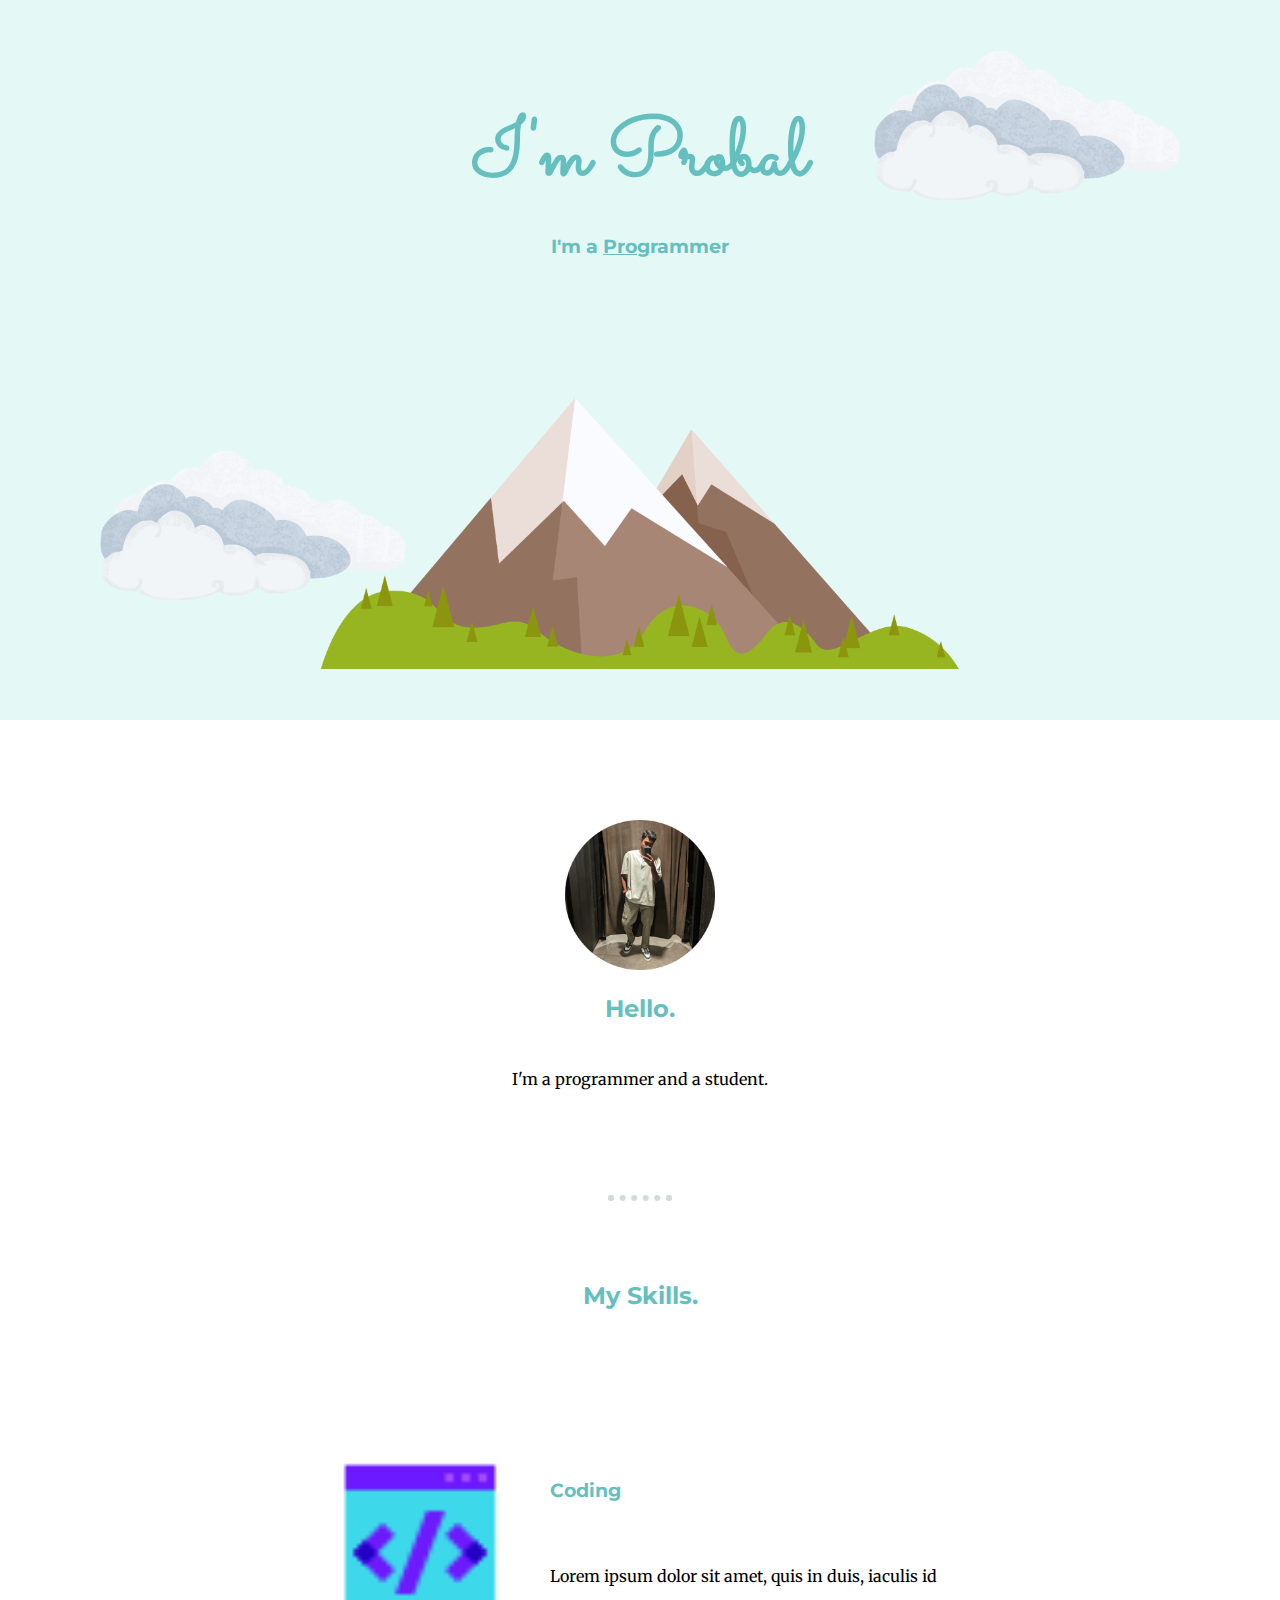
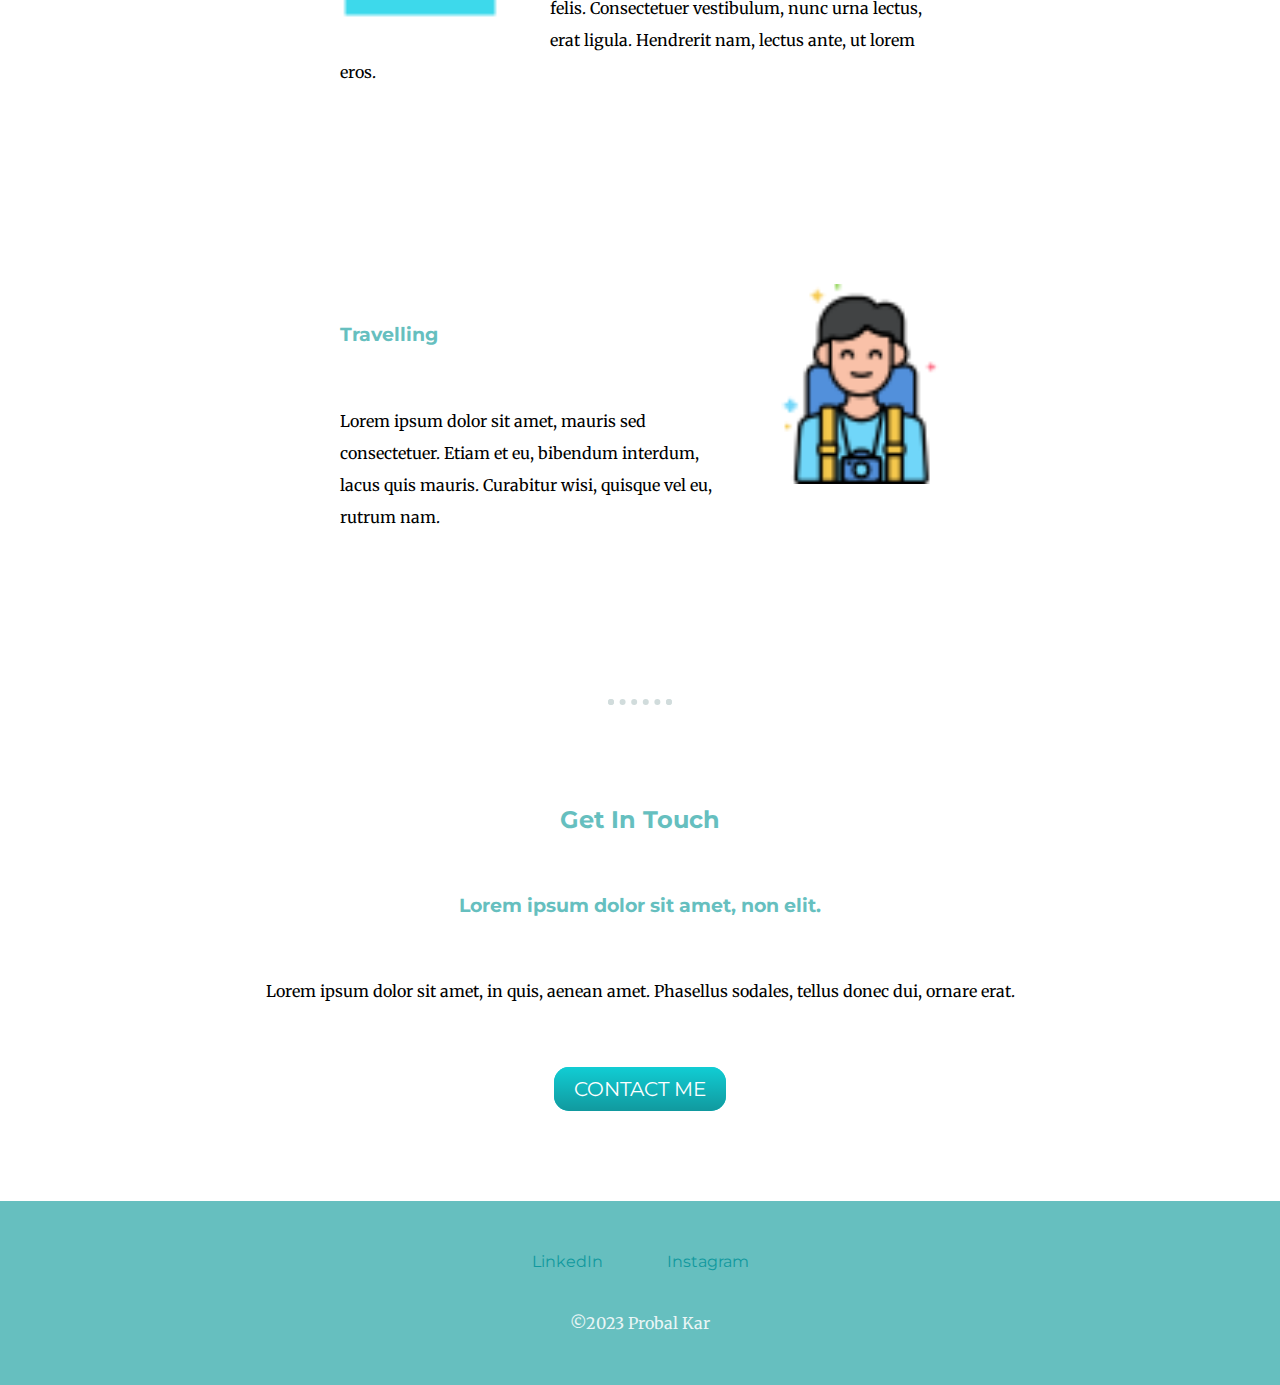
<file: index.html>
<!DOCTYPE html>
<html lang="en">
<head>
    <meta charset="UTF-8">
    <meta http-equiv="X-UA-Compatible" content="IE=edge">
    <meta name="viewport" content="width=device-width, initial-scale=1.0">
    <link rel="stylesheet" href="css/style.css">
    <link rel="icon" href="favicon.ico">
    <link rel="preconnect" href="https://fonts.googleapis.com">
<link rel="preconnect" href="https://fonts.gstatic.com" crossorigin>
<link href="https://fonts.googleapis.com/css2?family=Merriweather&family=Montserrat&family=Sacramento&display=swap" rel="stylesheet">
    <title>Probal Kar</title>
</head>
<body>
    <div class="top-container">
        <img class="cloud top-cloud" src="images/cloud.png" alt="cloud-img">
        <h1>I'm Probal</h1>
        <h3 class="top-p">I'm a <span><u>Pro</u></span>grammer</h3>
        <img class="cloud bottom-cloud" src="images/cloud.png" alt="cloud-img">
        <img class="mountain" src="images/mountain.png" alt="mountain-img">
    </div>
    <div class="middle-container">
        <div class="profile">
          <img class="profile-pic" src="images/probal.jpg" alt="">
          <h2>Hello.</h2>
          <p>I'm a programmer and a student.</p>
        </div>
        <hr>
        <div class="skills">
          <h2>My Skills.</h2>
          <div class="skill-row">
            <img class="code" src="images/code skill.gif" alt="">
            <h3>Coding</h3>
            <p>Lorem ipsum dolor sit amet, quis in duis, iaculis id felis. Consectetuer vestibulum, nunc urna lectus, erat ligula. Hendrerit nam, lectus ante, ut lorem eros.</p>
          </div>
          <div class="skill-row">
            <img class="travel" src="images/icons8-travelling-64.png" alt="">
            <h3>Travelling</h3>
            <p>Lorem ipsum dolor sit amet, mauris sed consectetuer. Etiam et eu, bibendum interdum, lacus quis mauris. Curabitur wisi, quisque vel eu, rutrum nam.</p>
          </div>
        </div>
        <hr>
        <div class="contact-me">
          <h2>Get In Touch</h2>
          <h3>Lorem ipsum dolor sit amet, non elit.</h3>
          <p class="contact-msg">Lorem ipsum dolor sit amet, in quis, aenean amet. Phasellus sodales, tellus donec dui, ornare erat.</p>
          <a class="btn" href="mailto:probalkar3123@gmail.com">CONTACT ME</a>
        </div>
      </div>
      
      
      <div class="bottom-container">
        <a class="footer-link" href="https://www.linkedin.com/">LinkedIn</a>
        <a class="footer-link" href="https://www.instagram.com/">Instagram</a>
        <p class="copyright">©2023 Probal Kar</p>
      </div>
      
</body>
</html>
</file>
<file: css/style.css>
body{
    margin: 0;
    text-align: center;
    font-family: 'Merriweather', serif;
}

h1{
    width: 30%;
    margin: 0 auto;
    position: relative;
    top: 100px;
    font-family: 'Sacramento', cursive;
    font-size: 500%;
    color: #66bfbf;
}

h2,h3{
    font-family: 'Montserrat', sans-serif;
    color: #66bfbf;
}

hr{
    border: dotted #d1dcdc 6px;
    border-bottom: none;
    width: 4%;
    
}

p{
    line-height: 2;
}

a{
    color: #11999e;
    font-family: 'Montserrat', sans-serif;
    text-decoration: none;
    margin: 0 30px;
}

a:hover{
    color: #eaf6f6;
}

.skill-row{
    width: 50%;
    margin: 100px auto;
    text-align: left;
    padding: 30px;
}

.top-p{
    padding-bottom: 22px;
    position: relative;
    top: 80px;
}

.top-container{
    background-color: #e4f9f5;
    height: 720px;
}

.code{
    height: 200px;
    float: left;
    margin-right: 30px;
}

.travel{
    height: 200px;
    float: right;
    margin-left: 30px;
}

.skills{
    margin-top: 80px;
}

.profile{
    margin: 80px auto;
}

.contact-me{
    margin: 80px;
}

.middle-container{
    margin: 100px 0;
}

.bottom-container{
    background-color: #66bfbf;
    padding: 50px 0 10px;
}

.cloud{
    height: 150px;
    /* display: block; */
    position: absolute;
}

.top-cloud{
    right: 100px;
    top: 50px;
}

.bottom-cloud{
    bottom: 300px;
    left: 100px;
}

.mountain{
    position:relative;
    top: 180px;
    width: 50%;
    margin: auto;
}

.profile-pic{
    height: 150px;
}

.btn {
    background: #11cdd4;
    background-image: -webkit-linear-gradient(top, #11cdd4, #11999e);
    background-image: -moz-linear-gradient(top, #11cdd4, #11999e);
    background-image: -ms-linear-gradient(top, #11cdd4, #11999e);
    background-image: -o-linear-gradient(top, #11cdd4, #11999e);
    background-image: linear-gradient(to bottom, #11cdd4, #11999e);
    -webkit-border-radius: 15;
    -moz-border-radius: 15;
    border-radius: 15px;
    color: #ffffff;
    font-size: 20px;
    padding: 10px 20px 10px 20px;
    text-decoration: none;
}
  
.btn:hover {
    background: #30e3cb;
    background-image: -webkit-linear-gradient(top, #30e3cb, #2bc4ad);
    background-image: -moz-linear-gradient(top, #30e3cb, #2bc4ad);
    background-image: -ms-linear-gradient(top, #30e3cb, #2bc4ad);
    background-image: -o-linear-gradient(top, #30e3cb, #2bc4ad);
    background-image: linear-gradient(to bottom, #30e3cb, #2bc4ad);
    text-decoration: none;
}

.contact-me h2,h3,p{
    padding: 20px;
}

.copyright{
    color: #eaf6f6;
}

.contact-msg{
    margin-bottom: 50px;
}
</file>
